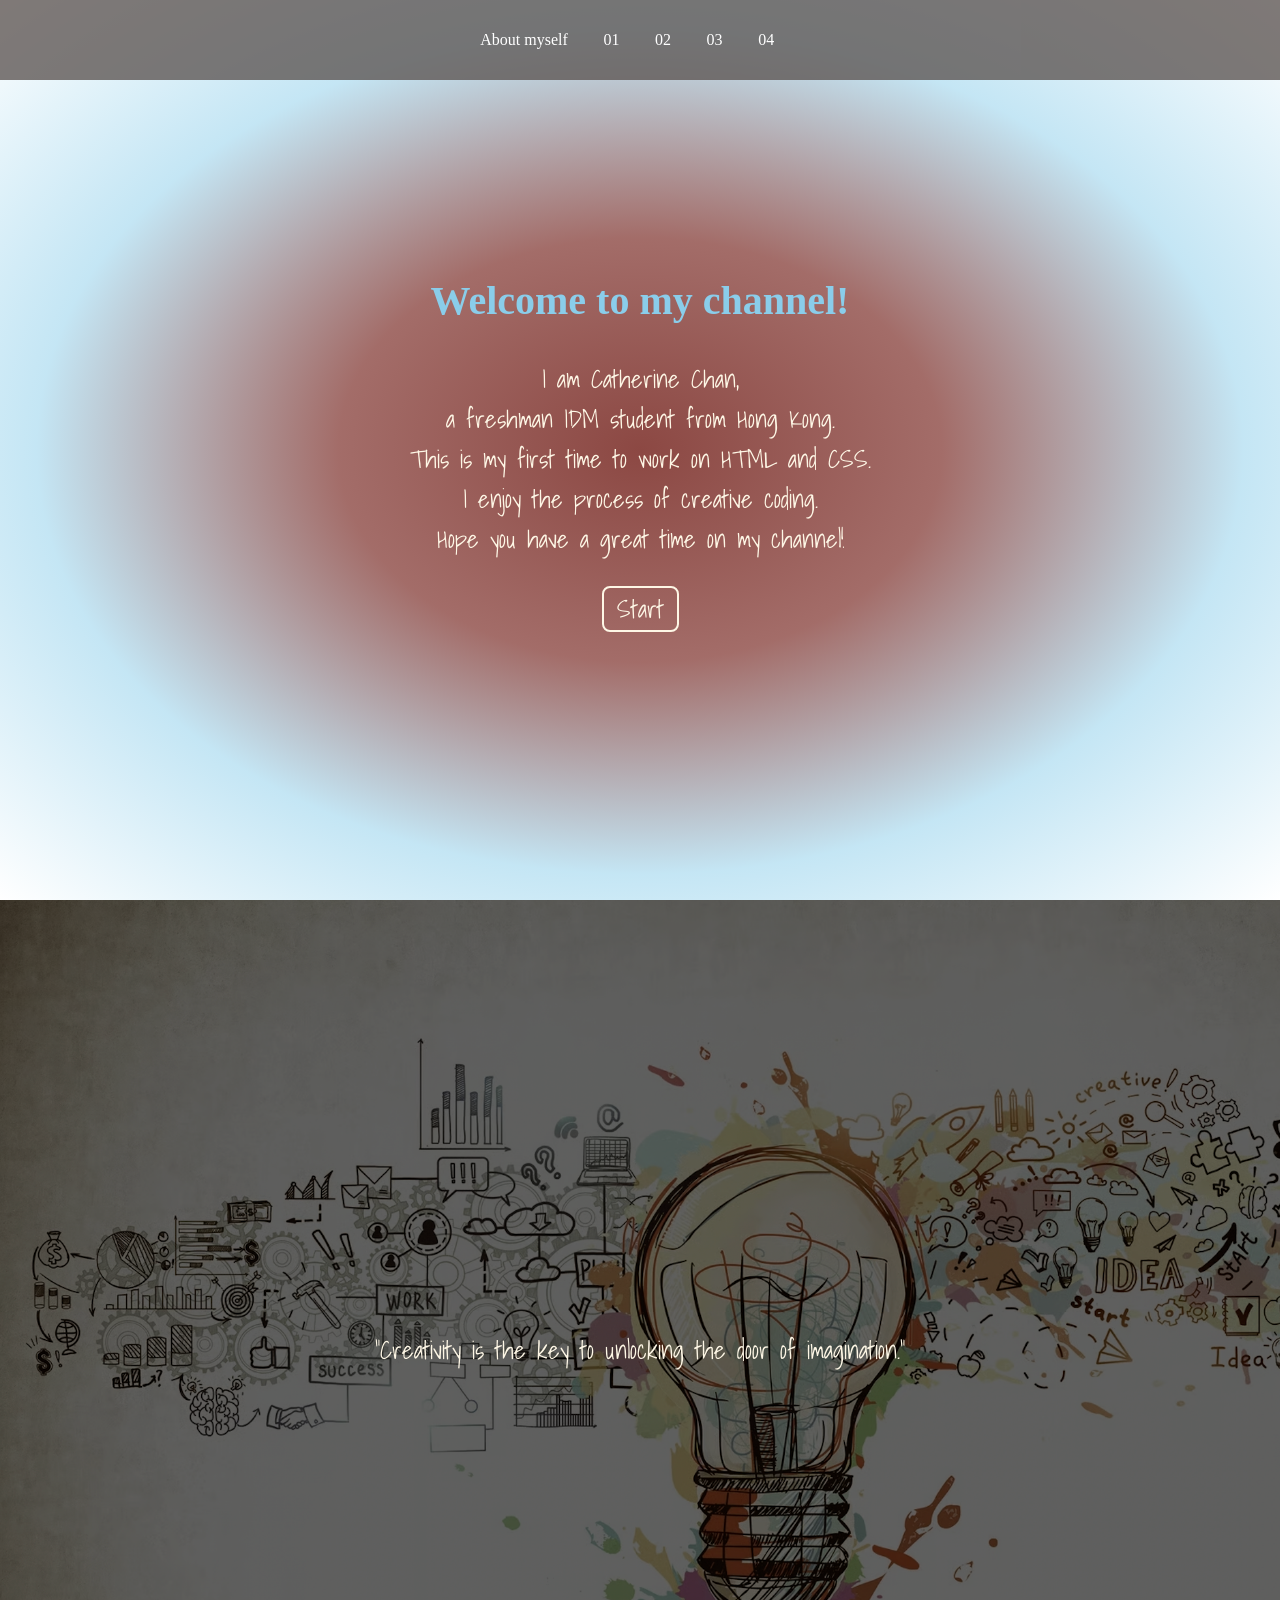
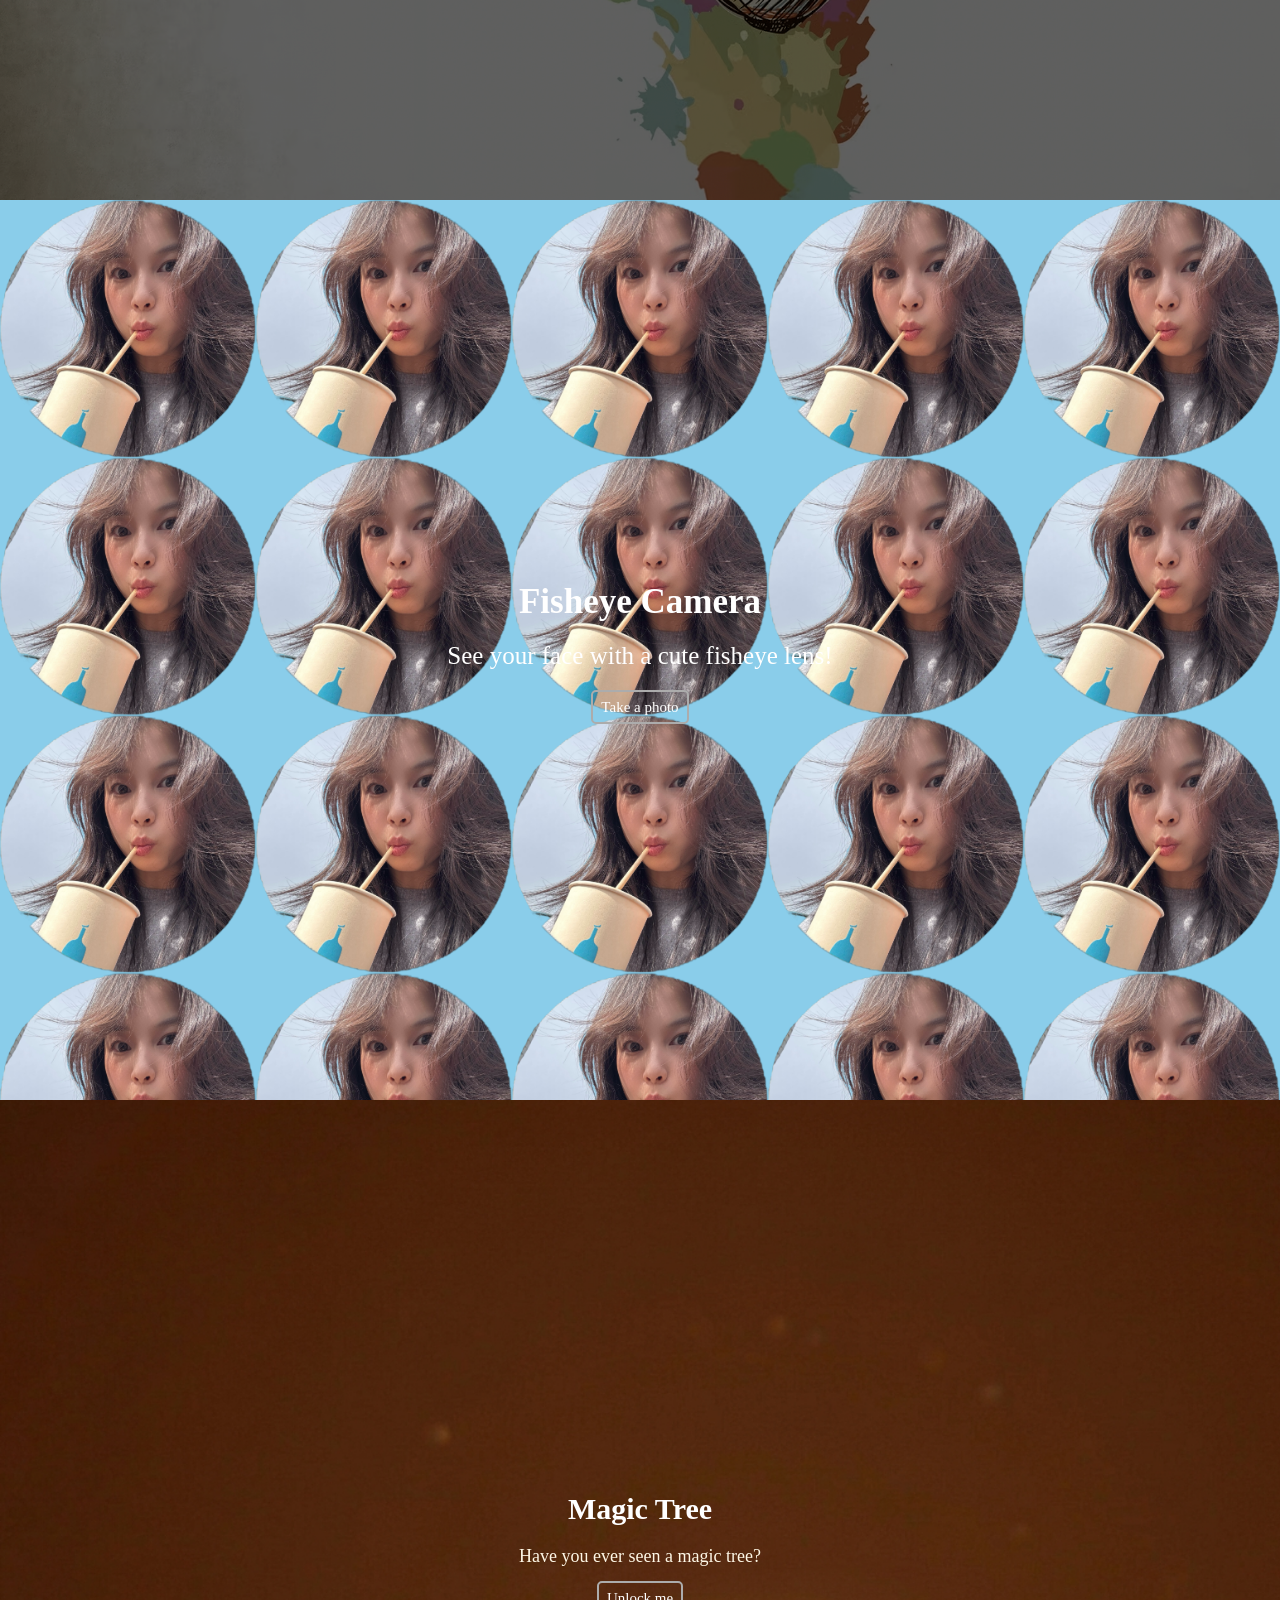
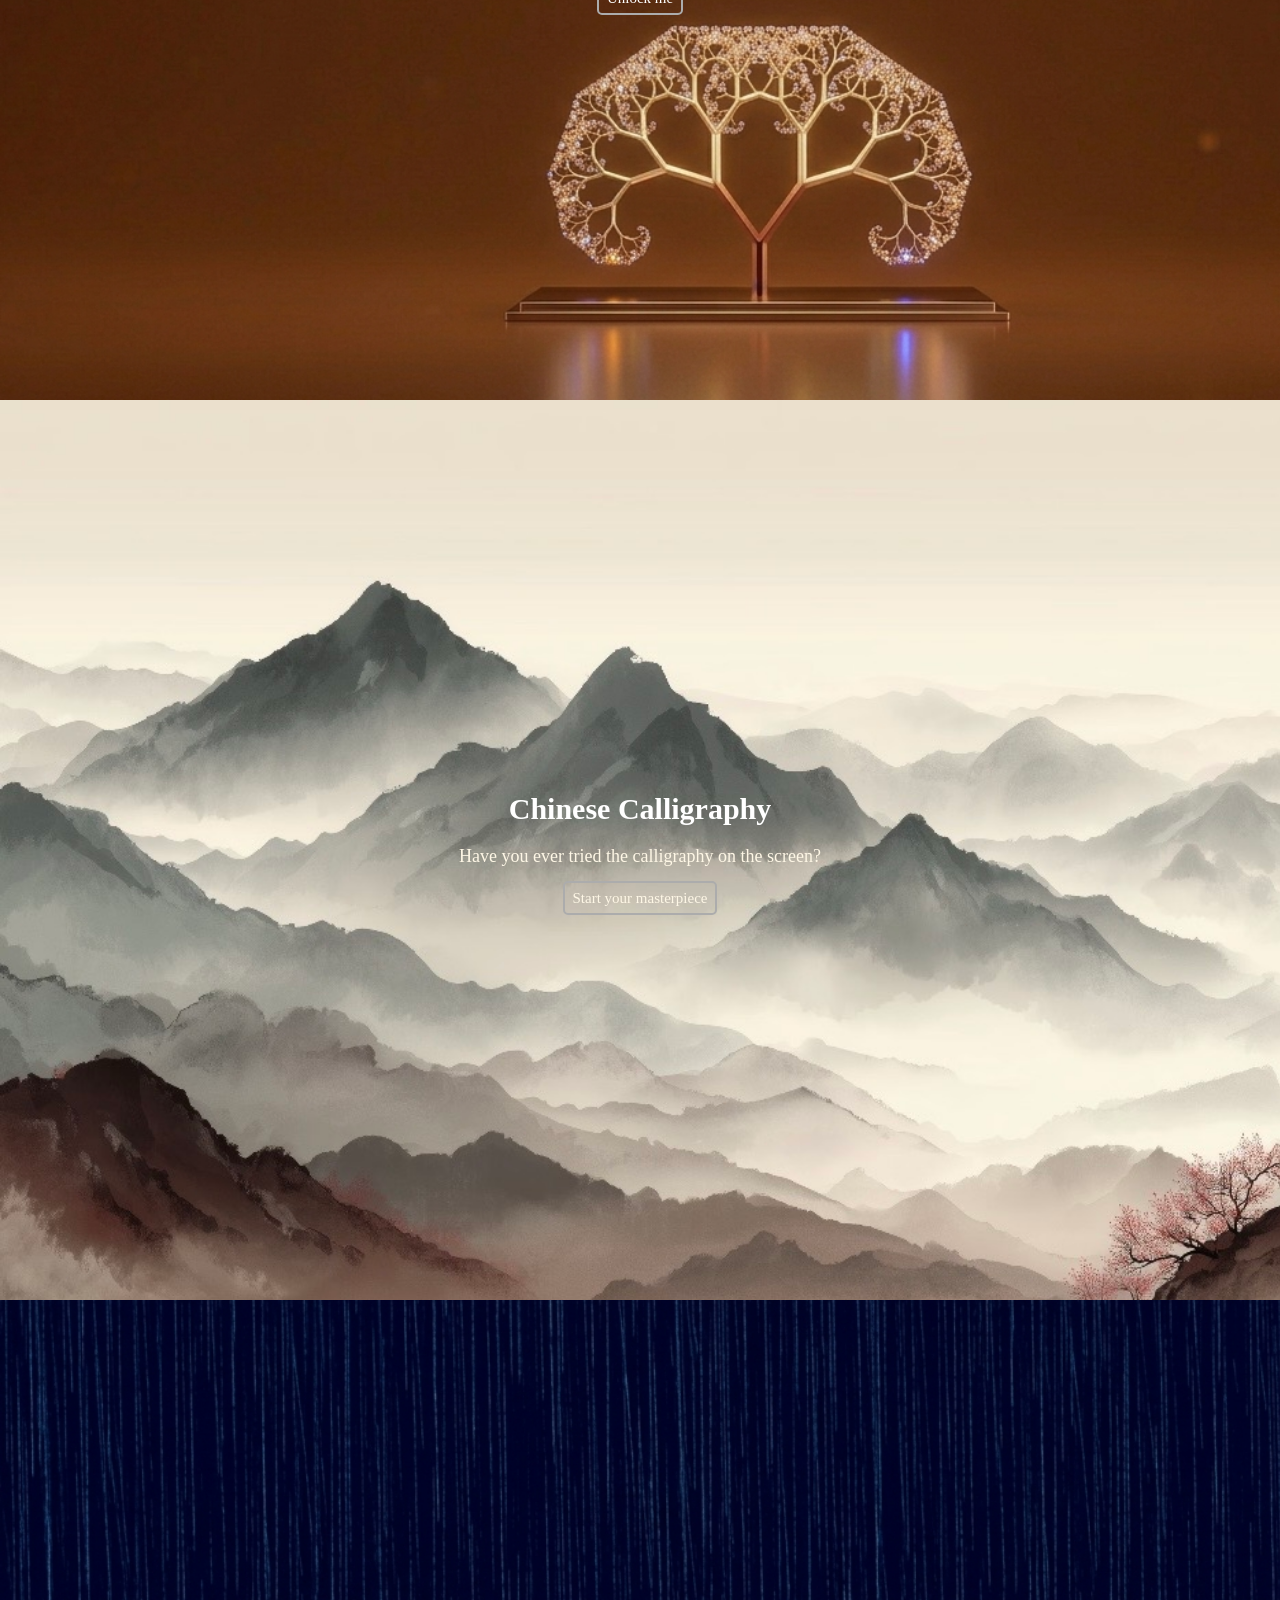
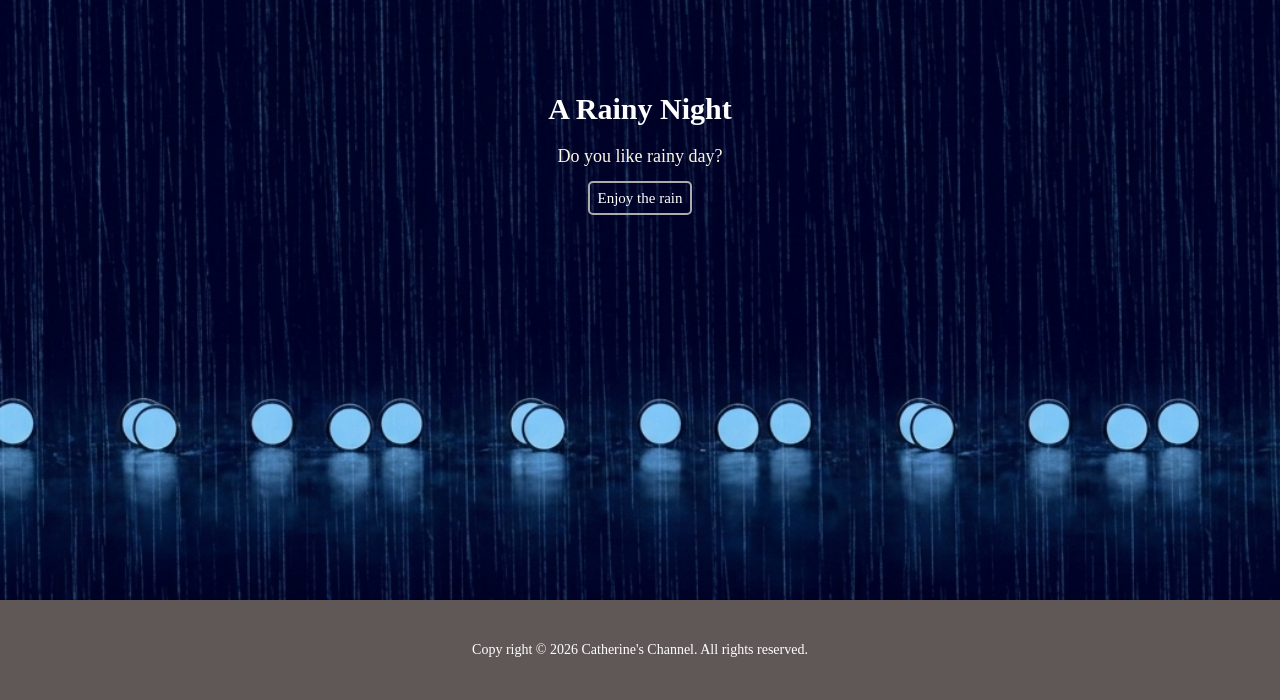
<file: Creative coding portfolio 1/index.html>
<!DOCTYPE html>
<html lang="en">
<head>
    <meta charset="UTF-8">
    <meta name="viewport" content="width=device-width, initial-scale=1.0">
    <title>Catherine's Channel</title>
    <link rel="stylesheet" href="style.css">
</head>
<body>

    <header>
    <nav>
        <ul>
            <li><a href="#intro">About myself</a></li>
            <li><a href="#sketch1">01</a></li>
            <li><a href="#sketch2">02</a></li>
            <li><a href="#sketch3">03</a></li>
            <li><a href="#sketch4">04</a></li>
        </ul>
    </nav>
    </header>


    <main>
    <section id="intro" class="news">
        <h2>Welcome to my channel!</h2>
        <p>I am Catherine Chan, <br> a freshman IDM student from Hong Kong. <br>This is my first time to work on HTML and CSS. <br> I enjoy the process of creative coding. <br> Hope you have a great time on my channel! </p>
        <p><a href="#quote">Start</a></p>
        <link href="https://fonts.googleapis.com/css2?family=Shadows+Into+Light&display=swap" rel="stylesheet">
    </section>

    <section id="quote" class="quote">
        <blockquote>"Creativity is the key to unlocking the door of imagination."</blockquote>
    </section>

    <section id="sketch1" class="s1">
        <h2>Fisheye Camera</h2>
        <p>See your face with a cute fisheye lens!</p>
        <p><a href="sketch1.html">Take a photo</a></p>
    </section>

     <section id="sketch2" class="s2">
        <h2>Magic Tree</h2>
        <p>Have you ever seen a magic tree?</p>
        <p><a href="sketch2.html">Unlock me</a></p>
    </section>

    <section id="sketch3" class="s3">
            <h2>Chinese Calligraphy</h2>
            <p>Have you ever tried the calligraphy on the screen?</p>
            <p><a href="sketch3.html">Start your masterpiece</a></p>
    </section>

    <section id="sketch4" class="s4">
        <h2>A Rainy Night</h2>
            <p>Do you like rainy day?</p>
            <p><a href="sketch4.html">Enjoy the rain</a></p>
    </section>

    <section class="footer">
        <p>Copy right © 2026 Catherine's Channel. All rights reserved.</p>
    </section>

    </main>

</body>
</html>
</file>
<file: Creative coding portfolio 1/style.css>
*{
    padding: 0;
    margin: 0;
}

header {
    background-color: rgba(96, 88, 86, 0.8);
    height: 80px;
    width: 100%;
    position:fixed;

    display:flex;
    align-items: center;
    justify-content: center;
}

header ul{
    display:flex;
    gap:10px;
}
header li{
    display: inline;
    margin-right: 2vw;
}
header a{
    color:white;
    text-decoration: none;
}
header a:hover{
    text-decoration: underline;
}
html{
    scroll-behavior: smooth;
    scroll-snap-type:y proximity;
}
.news{
    color:white;
    height:100vh;
    background-image: 
    radial-gradient(#8c4843,rgba(140, 72, 67, 0.8),rgb(138, 205, 234,0.5),rgba(140, 72, 67, 0));
    background-size: cover;
    display:flex;
    flex-direction:column;
    align-items: center;
    justify-content: center;
    text-align: center;
    scroll-snap-align: start;
}
.news h2{
    font-size: 40px;
    color: #8acdea;
    margin: 20px
}
.news p{
    font-size: 25px;
    font-family: 'Shadows Into Light', serif;
    color: #fef7e6;
    margin:15px
}
.news a{
    font-size: 25px;
    color: #fef7e6;
    text-decoration: none;
    border: 2px solid #fef7e6;
    padding: 1px 13px;
    border-radius: 8px;
}
.quote{
    height:100vh;
    background-image: url("image/creativity.png");
    background-size: cover;
    display:flex;
    flex-direction:column;
    align-items: center;
    justify-content: center;
    font-size: 25px;
    font-family: 'Shadows Into Light', serif;
    color: #fef7e6;
    scroll-snap-align: start;
}
.s1{
    height: 100vh;
    background-color:#8ACDEA;
    background-image: url("image/IMG_3303.PNG");
    background-size: 20%;
    display:flex;
    flex-direction:column;
    align-items: center;
    justify-content: center;
    scroll-snap-align: start;
}
.s1 h2{
    font-size: 35px;
    color: white;
    margin: 10px
}
.s1 p{
    font-size: 25px;
    color: white;
    margin:10px
}
.s1 a{
    font-size: 15px;
    color: white;
    text-decoration: none;
    border: 2px solid #ACACAC;
    padding: 7px 8px;
    border-radius: 5px;
}
.s1 a:hover{
    text-decoration: underline;
}
.s2{
    background-color: #9E643C;
    height: 100vh;
    background-image: url("image/magic\ tree2.png");
    background-size: cover;
    display:flex;
    flex-direction:column;
    align-items: center;
    justify-content: center;
    scroll-snap-align: start;
}
.s2 h2{
    font-size: 30px;
    color: white;
    margin: 10px
}
.s2 p{  
    font-size: 18px;
    color: #fef7e6;
    margin:10px
}
.s2 a{
    font-size: 15px;
    color: white;
    text-decoration: none;
    border: 2px solid #ACACAC;
    padding: 7px 8px;
    border-radius: 5px;
}   
.s2 a:hover{
    text-decoration: underline;
}
.s3{
    background-color: #c2b6b2;
    height: 100vh;
    background-image: url("image/IMG_3305.jpg");
    background-size: cover;
    display:flex;
    flex-direction:column;
    align-items: center;
    justify-content: center;
    scroll-snap-align: start;
}
.s3 h2{
    font-size: 30px;
    color: white;
    margin: 10px
}
.s3 p{
    font-size: 18px;
    color: #fef7e6;
    margin:10px
}
.s3 a{
    font-size: 15px;
    color: #fef7e6;
    text-decoration: none;
    border: 2px solid #ACACAC;
    padding: 7px 8px;
    border-radius: 5px;
}
.s3 a:hover{
    text-decoration: underline;
}
.s4{
    background-color: black;
    background-image: url(image/rain.png);
    height: 100vh;
    background-size: cover;
    display:flex;
    flex-direction:column;
    align-items: center;
    justify-content: center;
    scroll-snap-align: start;

}
.s4 h2{
    font-size: 30px;
    color: white;
    margin: 10px
}
.s4 p{
    font-size: 18px;
    color: #fef7e6;
    margin:10px
}
.s4 a{
    font-size: 15px;
    color: white;
    text-decoration: none;
    border: 2px solid #ACACAC;
    padding: 7px 8px;
    border-radius: 5px;
}
.s4 a:hover{
    text-decoration: underline;
}
.footer{
    background-color: #605856;
    color:white;
    height: 100px;
    display:flex;
    flex-direction:column;
    align-items: center;
    justify-content: center;
    font-size: 14px;
}
</file>
